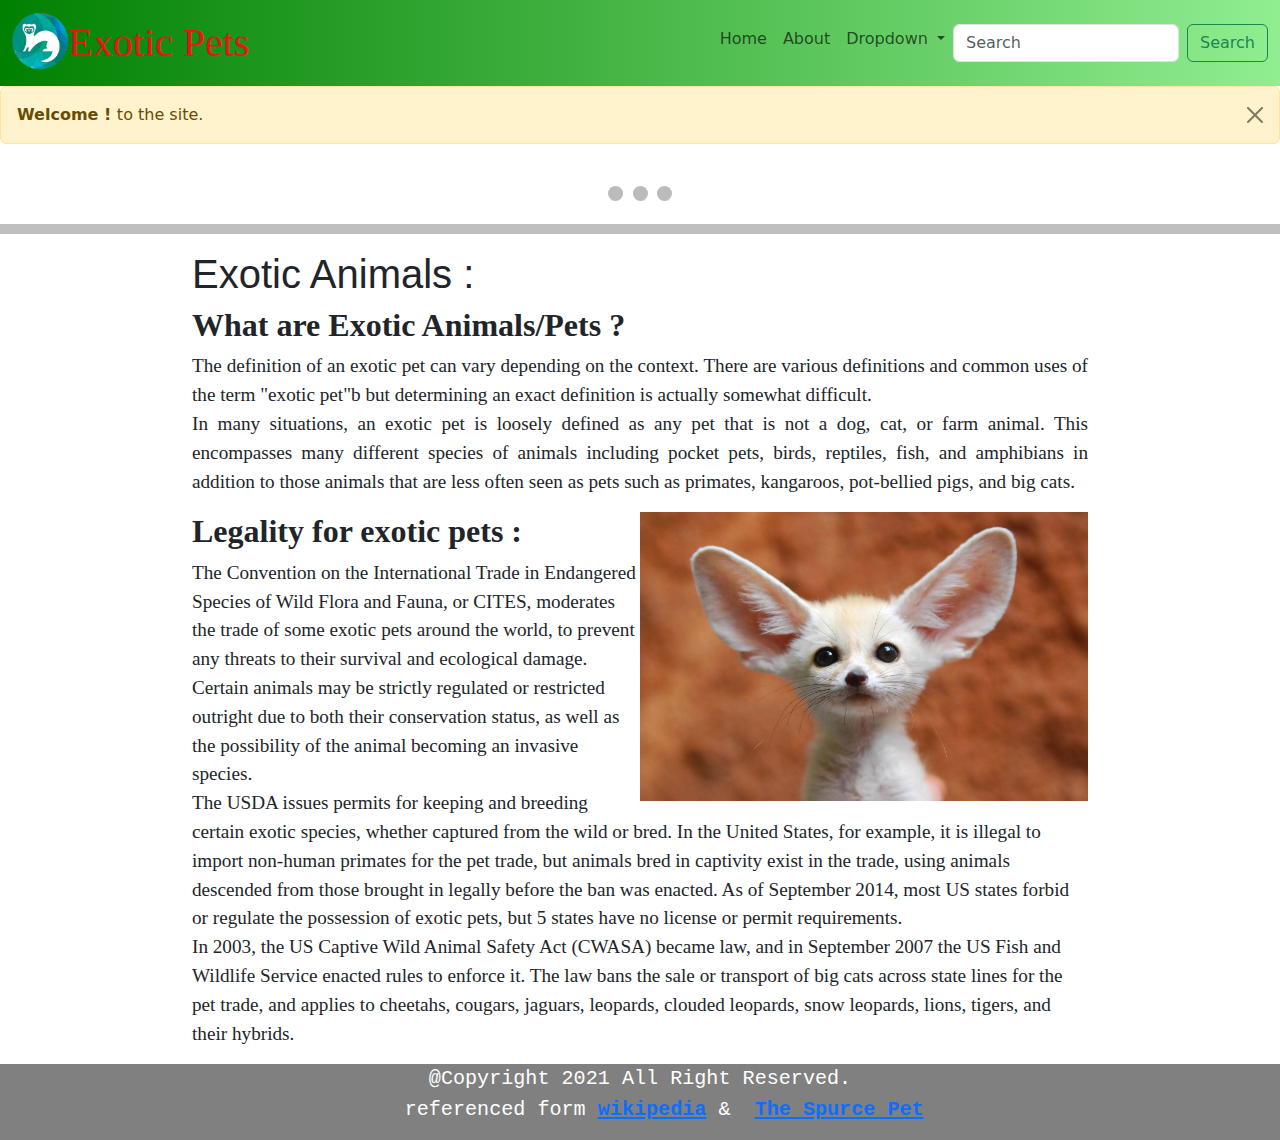
<file: trash/html/index.html>
<!doctype html>
<html lang="en">

<head>
  <!-- Required meta tags -->
  <meta charset="utf-8">
  <meta name="viewport" content="width=device-width, initial-scale=1">

  <!-- Bootstrap CSS -->
  <link href="https://cdn.jsdelivr.net/npm/bootstrap@5.0.0-beta3/dist/css/bootstrap.min.css" rel="stylesheet">

  <!--Own CSS-->
  <link href="style2.css" rel="stylesheet">
  <title>Exotic Pets</title>
  <link rel="icon" href="images/logo1.png" type="images/logo1.png">
</head>

<body>
  <nav class="navbar navbar-expand-lg sticky-top navbar-light bg-light ">
    <div class="container-fluid">
      <a class="navbar-brand " href="index.html"><img src="images/logo1.png"> </img> Exotic Pets</a>
      <button class="navbar-toggler" type="button" data-bs-toggle="collapse" data-bs-target="#navbarSupportedContent"
        aria-controls="navbarSupportedContent" aria-expanded="false" aria-label="Toggle navigation">
        <span class="navbar-toggler-icon"></span>
      </button>
      <div class="collapse navbar-collapse " id="navbarSupportedContent">
        <ul class="navbar-nav ms-auto mb-2 mb lg-0  ">
          <li class="nav-item">
            <a class="nav-link" aria-current="page" href="#">Home</a>
          </li>
          <li class="nav-item">
            <a class="nav-link" href="#">About</a>
          </li>
          <li class="nav-item dropdown">
            <a class="nav-link dropdown-toggle" href="#" id="navbarDropdown" role="button" data-bs-toggle="dropdown">
              Dropdown
            </a>
            <ul class="dropdown-menu" aria-labelledby="navbarDropdown">
              <li><a class="dropdown-item" href="#">Action</a></li>
              <li><a class="dropdown-item" href="#">Another action</a></li>
              <li>
                <hr class="dropdown-divider">
              </li>
              <li><a class="dropdown-item" href="#">Something else here</a></li>
            </ul>
          </li>
        </ul>
        <form class="d-flex ml-auto">
          <input class="form-control me-2" type="search" placeholder="Search" aria-label="Search">
          <button class="btn btn-outline-success" type="submit">Search</button>
        </form>
      </div>
    </div>
  </nav>

  <div class="alert alert-warning alert-dismissible fade show" role="alert">
    <strong>Welcome ! </strong>to the site.
    <button type="button" class="btn-close" data-bs-dismiss="alert" aria-label="Close"></button>
  </div>
<div>
  <script src="carousal.js"></script>
  <link href="carousal.css" rel="stylesheet">
  <!-- Slideshow container -->
<div class="slideshow-container">


   <!-- Full-width images with number and caption text -->
   <div class="mySlides fade">
    <div class="numbertext">1 / 3</div>
    <img src="images/peacock.jpg" style="width:100%">
    <div class="text">Caption Text</div>
  </div>

  <div class="mySlides fade">
    <div class="numbertext">2 / 3</div>
    <img src="images/squrill.jpg" style="width:100%">
    <div class="text">Caption Two</div>
  </div>

  <div class="mySlides fade">
    <div class="numbertext">3 / 3</div>
    <img src="images/fennecfox.jpg" style="width:100%">
    <div class="text">Caption Three</div>
  </div>

  <!-- Next and previous buttons -->
  <a class="prev" onclick="plusSlides(-1)">&#10094;</a>
  <a class="next" onclick="plusSlides(1)">&#10095;</a>
</div>
<br>

<!-- The dots/circles -->
<div style="text-align:center">
  <span class="dot" onclick="currentSlide(1)"></span>
  <span class="dot" onclick="currentSlide(2)"></span>
  <span class="dot" onclick="currentSlide(3)"></span>
</div>
</div>
  <!--<div id="carouselExampleIndicators ms-auto me-auto" class="carousel slide" data-bs-ride="carousel">
    <div class="carousel-inner">
      <div class="carousel-item active">
        <img src="images/junglebackground.jpg" class="d-block w-100" alt="images/">
      </div>
      <div class="carousel-item">
        <img src="images/peacock.jpg" class="d-block w-100" alt="images/">
      </div>
      <div class="carousel-item">
        <img src="images/squrill.jpg" class="d-block w-100" alt="images/">
      </div>
    </div>
  </div>-->
  <hr class="line">
  <div class="para" >
  <h1>Exotic Animals :</h1>
  <h2>What are Exotic Animals/Pets ?</h2>
  <p align="justify" >The definition of an <strong>exotic pet</strong> can vary depending on the context. There are various definitions and common uses of the term
     <b>"exotic pet"</b>b but determining an exact definition is actually somewhat difficult.<br>
     In many situations, an exotic pet is loosely defined as any pet that is not a dog, cat, or farm animal. This encompasses many different species of animals
      including pocket pets, birds, reptiles, fish,  and amphibians in addition to those animals that are less often seen as pets such as primates, kangaroos, 
      pot-bellied pigs, and big cats.</p>
      <img src="images/fennecfox.jpg">
  <h2>Legality for exotic pets :</h2>
  <p>The Convention on the International Trade in Endangered Species of Wild Flora and Fauna, or CITES, moderates the trade of some exotic pets around the world, to prevent any threats to their survival and ecological damage. Certain animals may be strictly regulated or restricted outright due to both their conservation status, as well as the possibility of the animal becoming an invasive species.<br>
    The USDA issues permits for keeping and breeding certain exotic species, whether captured from the wild or bred. In the United States, for example, it is illegal to import non-human primates for the pet trade, but animals bred in captivity exist in the trade, using animals descended from those brought in legally before the ban was enacted. As of September 2014, most US states forbid or regulate the possession of exotic pets, but 5 states have no license or permit requirements.<br>
    In 2003, the US Captive Wild Animal Safety Act (CWASA) became law, and in September 2007 the US Fish and Wildlife Service enacted rules to enforce it. The law bans the sale or transport of big cats across state lines for the pet trade, and applies to cheetahs, cougars, jaguars, leopards, clouded leopards, snow leopards, lions, tigers, and their hybrids.</p>

  </div>

  <div class="footer"> 
    <pre>@Copyright 2021 All Right Reserved.
    referenced form <b><a href="https://en.wikipedia.org/wiki/Exotic_pet" target="_blank">wikipedia</a></b> &  <b><a href="https://www.thesprucepets.com/what-is-an-exotic-pet-1237289" target="_blank">The Spurce Pet</a></b></pre>

  </div>
  <!-- Optional JavaScript; choose one of the two! -->

  <!-- Option 1: Bootstrap Bundle with Popper -->
  <script src="https://cdn.jsdelivr.net/npm/bootstrap@5.0.0-beta3/dist/js/bootstrap.bundle.min.js"
    integrity="sha384-JEW9xMcG8R+pH31jmWH6WWP0WintQrMb4s7ZOdauHnUtxwoG2vI5DkLtS3qm9Ekf"
    crossorigin="anonymous"></script>

  <!-- Option 2: Separate Popper and Bootstrap JS -->
  <!--
    <script src="https://cdn.jsdelivr.net/npm/@popperjs/core@2.9.1/dist/umd/popper.min.js" integrity="sha384-SR1sx49pcuLnqZUnnPwx6FCym0wLsk5JZuNx2bPPENzswTNFaQU1RDvt3wT4gWFG" crossorigin="anonymous"></script>
    <script src="https://cdn.jsdelivr.net/npm/bootstrap@5.0.0-beta3/dist/js/bootstrap.min.js" integrity="sha384-j0CNLUeiqtyaRmlzUHCPZ+Gy5fQu0dQ6eZ/xAww941Ai1SxSY+0EQqNXNE6DZiVc" crossorigin="anonymous"></script>
    -->
  
  </body>

</html>
</file>
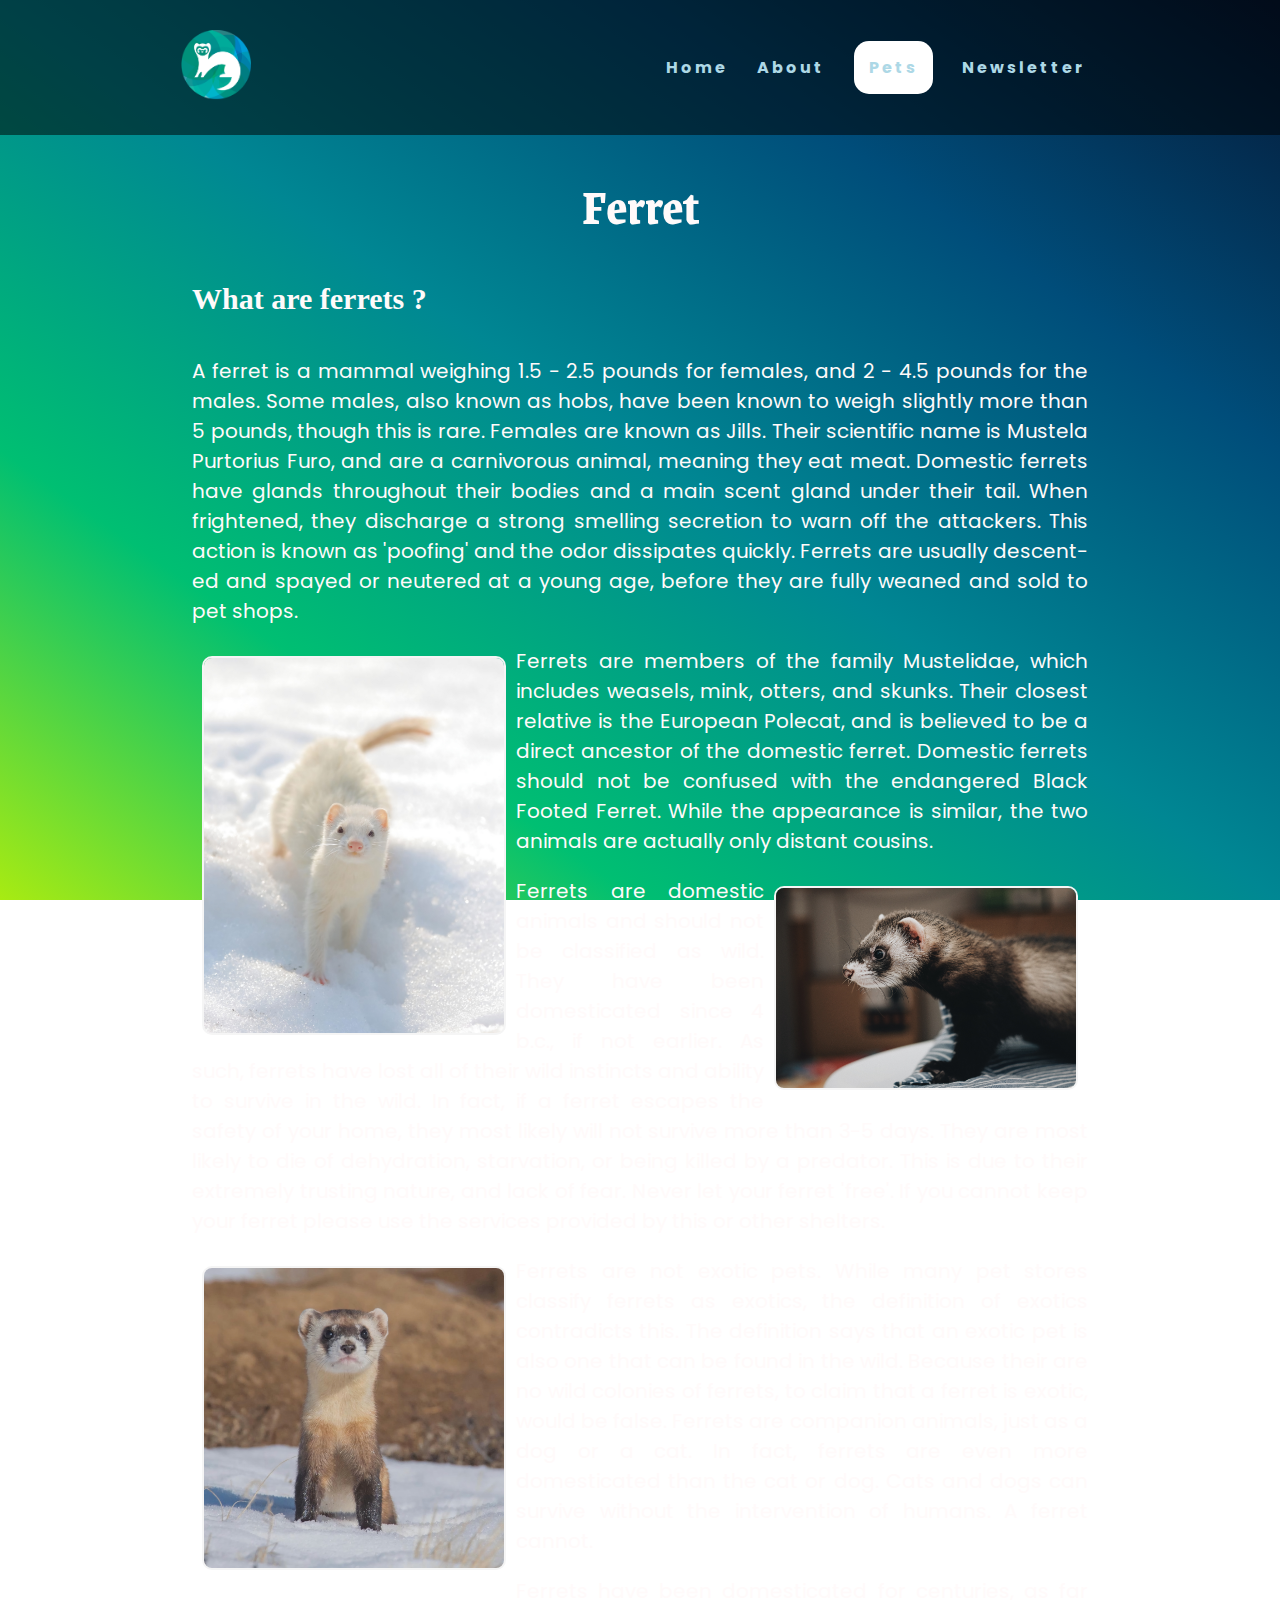
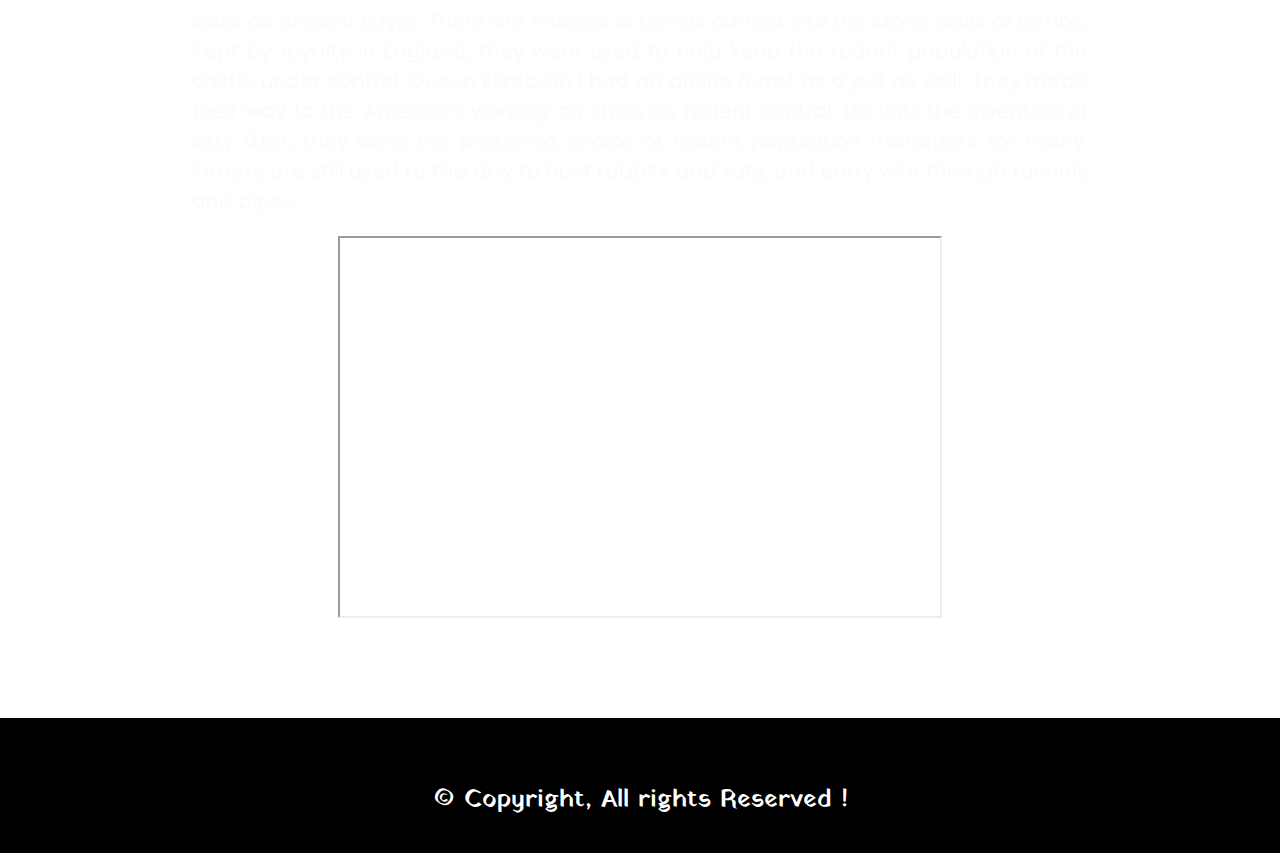
<file: ferret.html>
<!DOCTYPE html>
<html lang="en">

<head>
    <meta charset="UTF-8">
    <meta http-equiv="X-UA-Compatible" content="IE=edge">
    <meta name="viewport" content="width=device-width, initial-scale=1.0">
    <link href="https://fonts.googleapis.com/css2?family=Poppins:wght@500&display=swap" rel="stylesheet">
    <link href="main.css" rel="stylesheet">
    <link href='https://fonts.googleapis.com/css?family=Grenze' rel='stylesheet'>
    <link href="https://fonts.googleapis.com/css2?family=Yatra+One&display=swap" rel="stylesheet">
    <link href="https://fonts.googleapis.com/css2?family=Lobster&display=swap" rel="stylesheet">
    <link rel="icon" href="images/title.svg">
    <title>Exotic Pets/Pets/Red Panda</title>
</head>

<body style="margin: 0px;">

    <div class="background">
        <nav class="menu bar">
            <link rel="stylesheet" href="nav.css">
            <div class="logo">
                <a href="index.html"><img src="images/logo1.png"></a>
            </div>
            <ul class="nav-links">
                <li> <a href="index.html" >Home</a></li>
                <li> <a href="about.html" >About</a></li>
                <li> <a href="pets.html" class="current">Pets</a></li>
                <li> <a href="newsletter.html" >Newsletter </a></li>
            </ul>
        
        </nav>
        <style>
            .paragraph {
                margin-left: 15%;
                margin-right: 15%;
            }

            .paragraph h1 {
                text-align: center;
                font-family: 'Grenze';
                font-weight: bold;
                color: snow;
                font-size: 50px;
            }

            .paragraph h4 {
                text-align: left;
                font-size: 30px;
                font-weight: bold;
                color: snow;
            }

            .paragraph p {
                text-align: justify;
                font-size: 20px;
                font-family: 'poppins';
                color: snow;

            }

            .paragraph img {
                width: 300px;
                height: auto;
                border-radius: 10px;
                border: 2px solid whitesmoke;
                margin: 10px;
            }

            .paragraph pre {
                text-align: justify;
                font-size: 20px;
                font-family: 'poppins';
                color: snow;
            }

            .paragraph iframe {
                width: 600px;
                height: 378px;
                justify-content: center;
                display: flex;
                margin: auto;
                margin-bottom: 100px;
            }
        </style>
        <div class="paragraph">
            <h1>Ferret</h1>
            <h4>What are ferrets ?</h4>
            <p> A ferret is a mammal weighing 1.5 - 2.5 pounds for females, and 2 - 4.5 pounds for the males. Some
                males, also known as hobs, have been known to weigh slightly more than 5 pounds, though this is rare.
                Females are known as Jills. Their scientific name is Mustela Purtorius Furo, and are a carnivorous
                animal, meaning they eat meat. Domestic ferrets have glands throughout their bodies and a main scent
                gland under their tail. When frightened, they discharge a strong smelling secretion to warn off the
                attackers. This action is known as 'poofing' and the odor dissipates quickly. Ferrets are usually
                descent-ed and spayed or neutered at a young age, before they are fully weaned and sold to pet shops.

            </p>
            <img src="images/ferret1.jpg" style="float: left;">
            <p>Ferrets are members of the family Mustelidae, which includes weasels, mink, otters, and skunks. Their
                closest relative is the European Polecat, and is believed to be a direct ancestor of the domestic
                ferret. Domestic ferrets should not be confused with the endangered Black Footed Ferret. While the
                appearance is similar, the two animals are actually only distant cousins.

            </p>
            <img src="images/ferret2.jpg" style="float: right;">
            <p> Ferrets are domestic animals and should not be classified as wild. They have been domesticated since 4
                b.c., if not earlier. As such, ferrets have lost all of their wild instincts and ability to survive in
                the wild. In fact, if a ferret escapes the safety of your home, they most likely will not survive more
                than 3-5 days. They are most likely to die of dehydration, starvation, or being killed by a predator.
                This is due to their extremely trusting nature, and lack of fear. Never let your ferret 'free'. If you
                cannot keep your ferret please use the services provided by this or other shelters.

            </p>
            <img src="images/ferret3.jpg" style="float:left;">
            <p> Ferrets are not exotic pets. While many pet stores classify ferrets as exotics, the definition of
                exotics contradicts this. The definition says that an exotic pet is also one that can be found in the
                wild. Because their are no wild colonies of ferrets, to claim that a ferret is exotic, would be false.
                Ferrets are companion animals, just as a dog or a cat. In fact, ferrets are even more domesticated than
                the cat or dog. Cats and dogs can survive without the intervention of humans. A ferret cannot.
                
            </p> 
            <p>Ferrets have been domesticated for centuries, as far back as ancient Egypt. There are images of ferrets
            carved into the stone walls of tombs. Kept by royalty in England, they were used to help keep the rodent
            population of the castle under control. Queen Elizabeth I had an albino ferret as a pet as well. They made
            their way to the America's working on ships as rodent control. Up until the invention of kitty litter, they
            were the preferred choice of rodent population managers for many. Ferrets are still used to this day to hunt
            rabbits and rats, and carry wire through tunnels and pipes.
                </p>
        
            <iframe src="https://www.youtube.com/embed/PhPxobsJORg?autoplay=1&mute=1">
            </iframe>
        </div>



        <div class="footer">
            <p style="text-align: center; margin: 0px;">&#169; Copyright, All rights Reserved !</p>
        </div>
    </div>
</body>

</html>
</file>
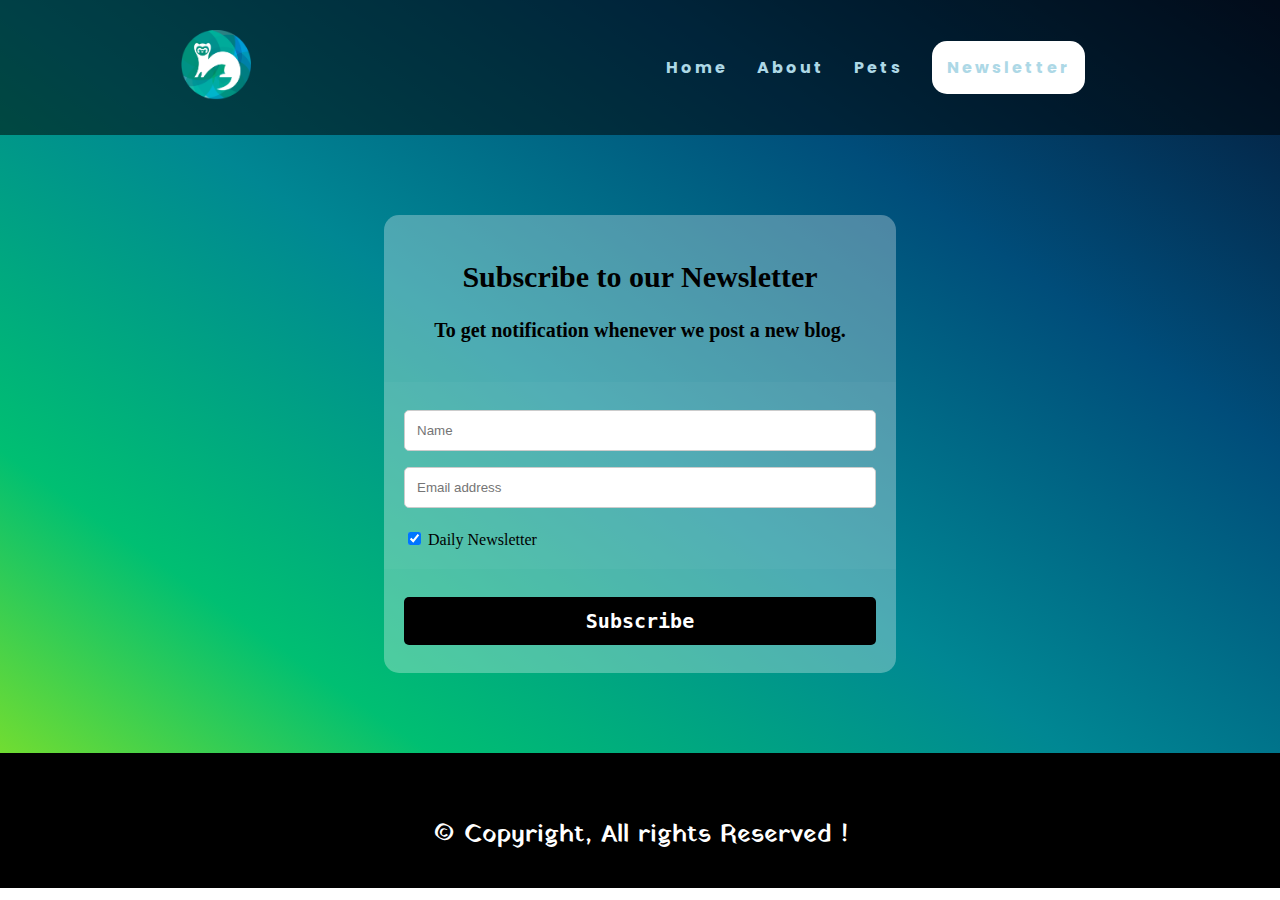
<file: newsletter.html>
<!DOCTYPE html>
<html lang="en">

<head>
  <meta charset="UTF-8">
  <meta http-equiv="X-UA-Compatible" content="IE=edge">
  <meta name="viewport" content="width=device-width, initial-scale=1.0">
  <link href="https://fonts.googleapis.com/css2?family=Poppins:wght@500&display=swap" rel="stylesheet">
  <link href="main.css" rel="stylesheet">
  <link href='https://fonts.googleapis.com/css?family=Grenze' rel='stylesheet'>
  <link href="https://fonts.googleapis.com/css2?family=Yatra+One&display=swap" rel="stylesheet">
  <link href="https://fonts.googleapis.com/css2?family=Lobster&display=swap" rel="stylesheet">
  <link rel="icon" href="images/title.svg">
  <title>Exotic Pets/sign up</title>
</head>
<div class="background">

  <body style="margin: 0px; padding: 0px;">
    <div class="background">
      <div>
        <nav class="menu bar">
          <link rel="stylesheet" href="nav.css">
          <div class="logo">
            <a href="index.html"><img src="images/logo1.png"></a>
          </div>
          <ul class="nav-links">
            <li> <a href="index.html">Home</a></li>
            <li> <a href="about.html">About</a></li>
            <li> <a href="pets.html">Pets </a></li>
            <li> <a href="newsletter.html" class="current">Newsletter </a></li>
          </ul>
        </nav>
      </div>
      <div class="newsletter">
        <link href="newsletter.css" rel="stylesheet">
        <form method=post action="thankyou.html">
          <div class="container">
            <h2 style="text-align: center; font-weight: bold; font-size: 30px;">Subscribe to our Newsletter</h2>
            <p style="text-align: center; font-weight: bold; font-size: 20px;">To get notification whenever we post a
              new blog.</p>
          </div>

          <div class="container" style="background-color:rgba(255, 255, 255, 0.322)">
            <input type="text" placeholder="Name" name="name" required>
            <input type="text" placeholder="Email address" name="mail" required>
            <label>
              <input type="checkbox" checked="checked" name="subscribe"> Daily Newsletter
            </label>
          </div>

          <div class="container">
            <input type="submit" value="Subscribe">
          </div>
        </form>
      </div>
    </div>
    <div class="footer">
      <p style="text-align: center; margin: 0px;">&#169; Copyright, All rights Reserved !</p>
    </div>

  </body>


</html>
</file>
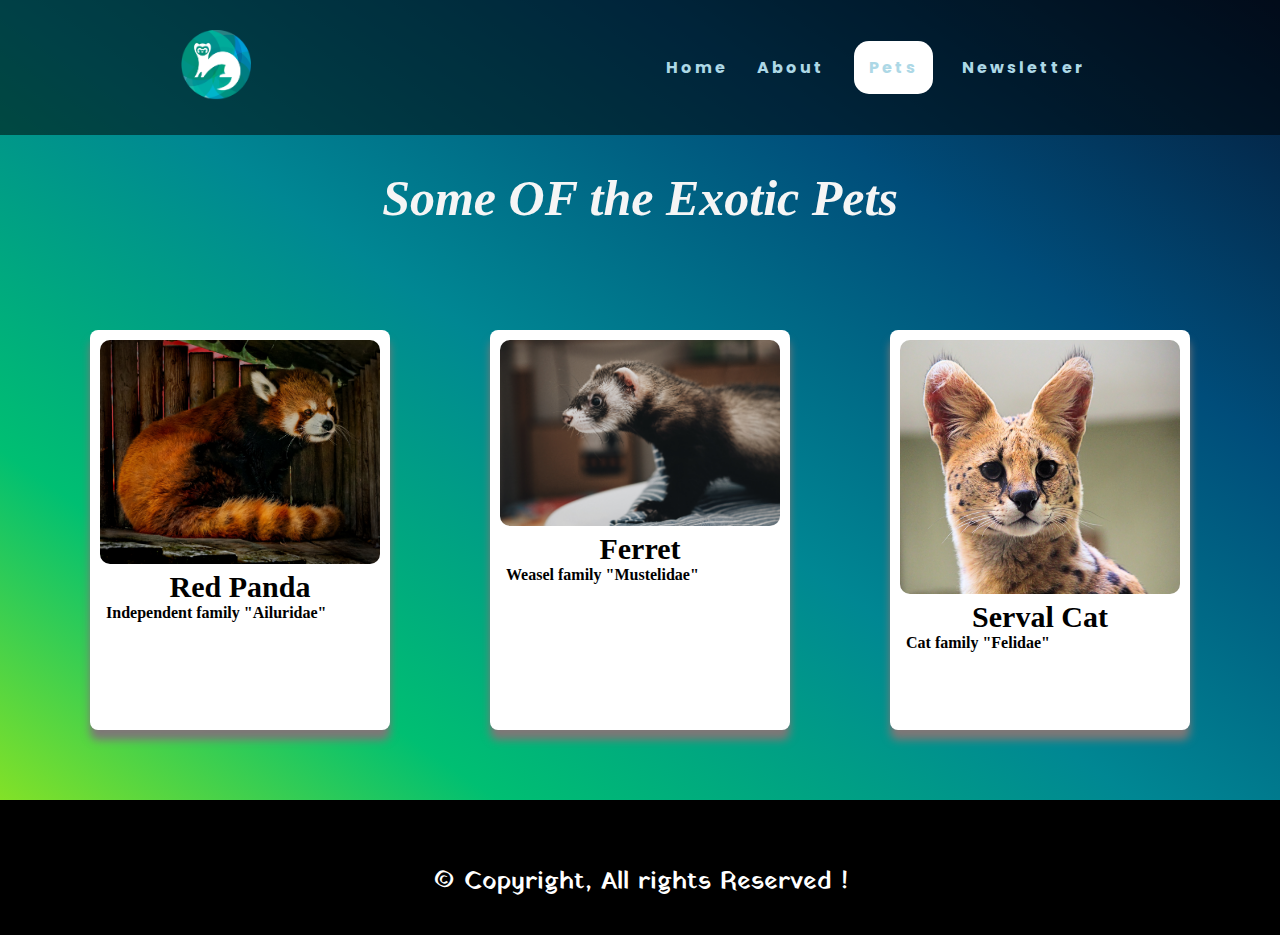
<file: pets.html>
<!DOCTYPE html>
<html lang="en">

<head>
  <meta charset="UTF-8">
  <meta http-equiv="X-UA-Compatible" content="IE=edge">
  <meta name="viewport" content="width=device-width, initial-scale=1.0">
  <link href="https://fonts.googleapis.com/css2?family=Poppins:wght@500&display=swap" rel="stylesheet">
  <link href="main.css" rel="stylesheet">
  <link href='https://fonts.googleapis.com/css?family=Grenze' rel='stylesheet'>
  <link href="https://fonts.googleapis.com/css2?family=Yatra+One&display=swap" rel="stylesheet">
  <link href="https://fonts.googleapis.com/css2?family=Lobster&display=swap" rel="stylesheet">
  <link rel="icon" href="images/title.svg">
  <title>Exotic Pets / pets</title>
</head>

<body style="margin: 0px;">
  <div class="background">
    <nav class="menu bar">
      <link rel="stylesheet" href="nav.css">
      <div class="logo">
        <a href="index.html"><img src="images/logo1.png"></a>
      </div>
      <ul class="nav-links">
        <li> <a href="index.html">Home</a></li>
        <li> <a href="about.html">About</a></li>
        <li> <a href="pets.html" class="current">Pets</a></li>
        <li> <a href="newsletter.html">Newsletter </a></li>
      </ul>
      
    </nav>
    <h1 class="heading">Some OF the Exotic Pets</h1>
    <div class="cardsss">
      <link rel="stylesheet" href="pets.css">
      <a href="redpanda.html">
        <div class="card" id="c1">
          <img src="images/red panda 1.jpg" alt="Avatar">
          <div class="container">
            <h4><b>Red Panda</b></h4>
            <p>Independent family "Ailuridae"</p>
          </div>
        </div>
      </a>

      <a href="ferret.html">
        <div class="card" id="c2">
          <img src="images/ferret2.jpg" alt="Avatar">
          <div class="container">
            <h4><b>Ferret</b></h4>
            <p>Weasel family "Mustelidae"</p>
          </div>
        </div>
      </a>
      <a href="servalcat.html">
        <div class="card" id="c3">
          <img src="images/servel cat 3.jpg" alt="Avatar">
          <div class="container">
            <h4><b>Serval Cat</b></h4>
            <p>Cat family "Felidae"</p>
          </div>
        </div>
      </a>
    </div>
  </div>
  <div class="footer">
    <p style="text-align: center; margin: 0px;">&#169; Copyright, All rights Reserved !</p>
  </div>
</body>

</html>
</file>
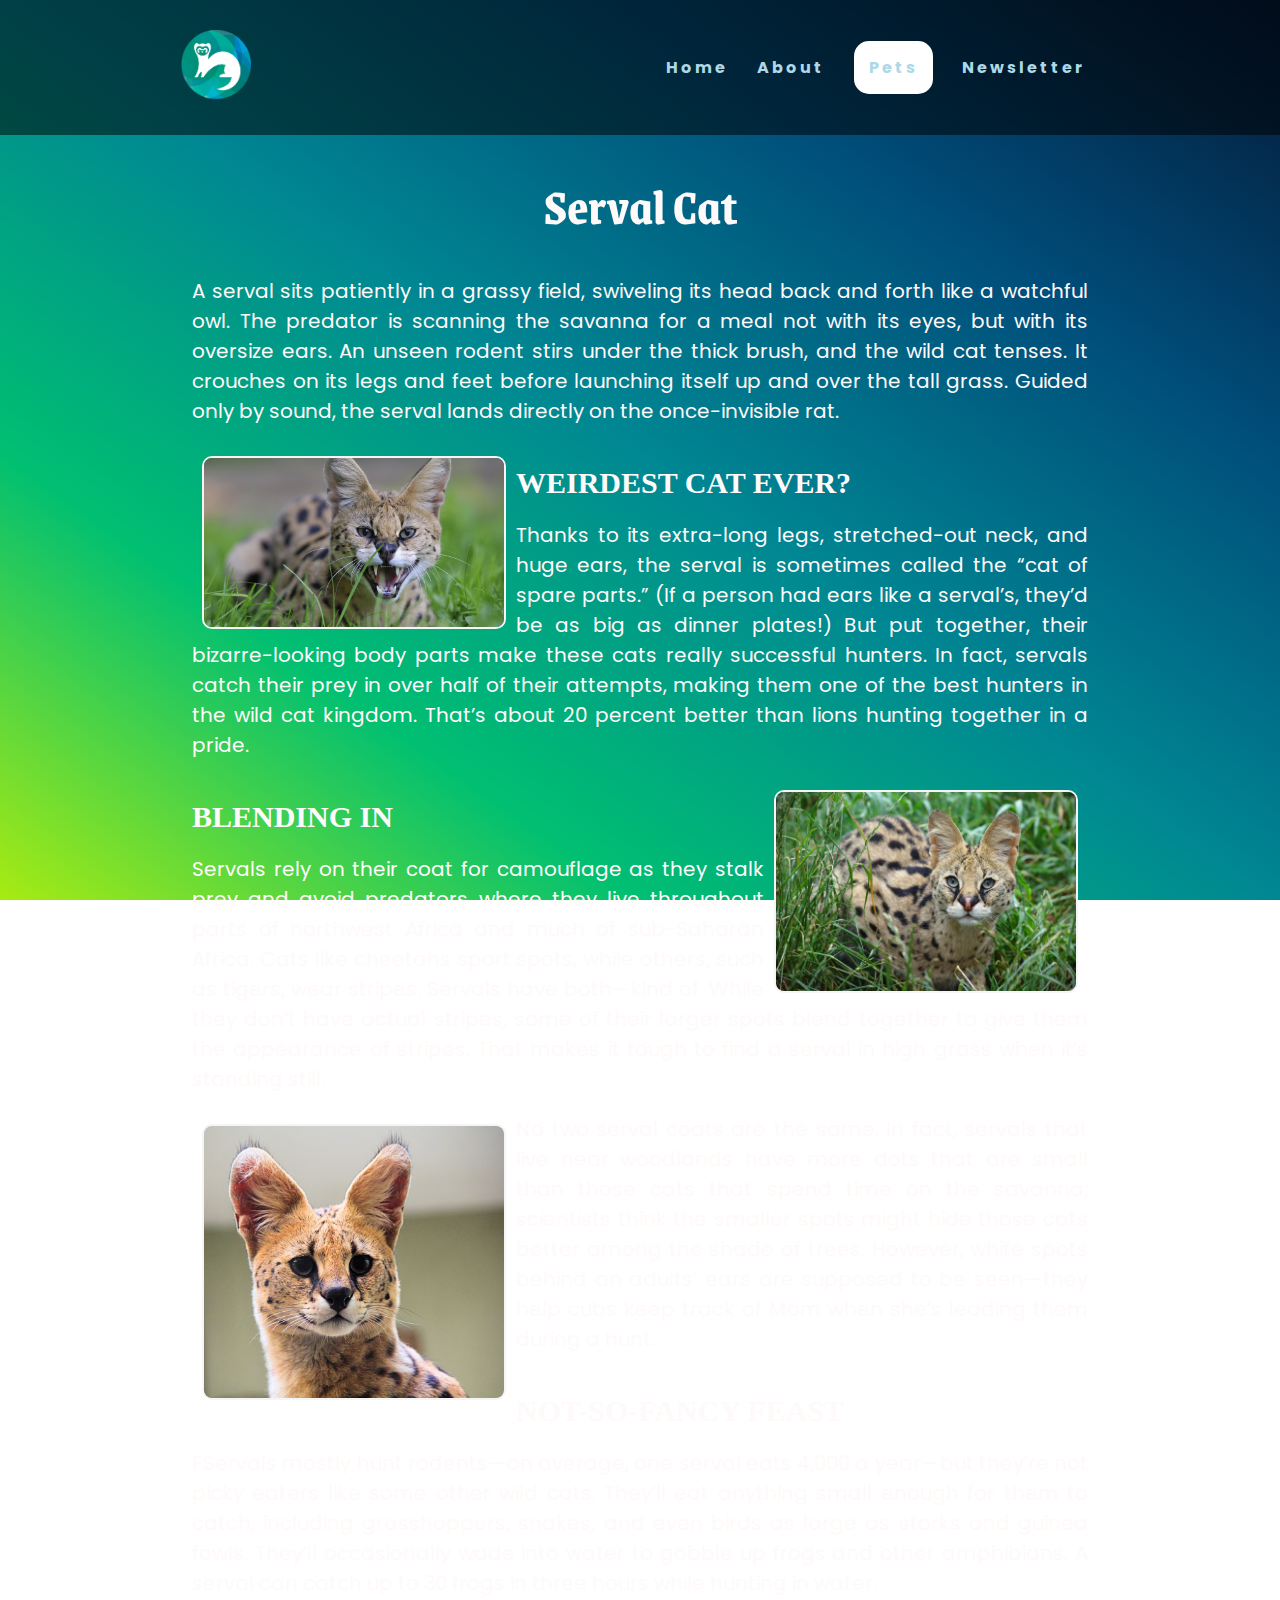
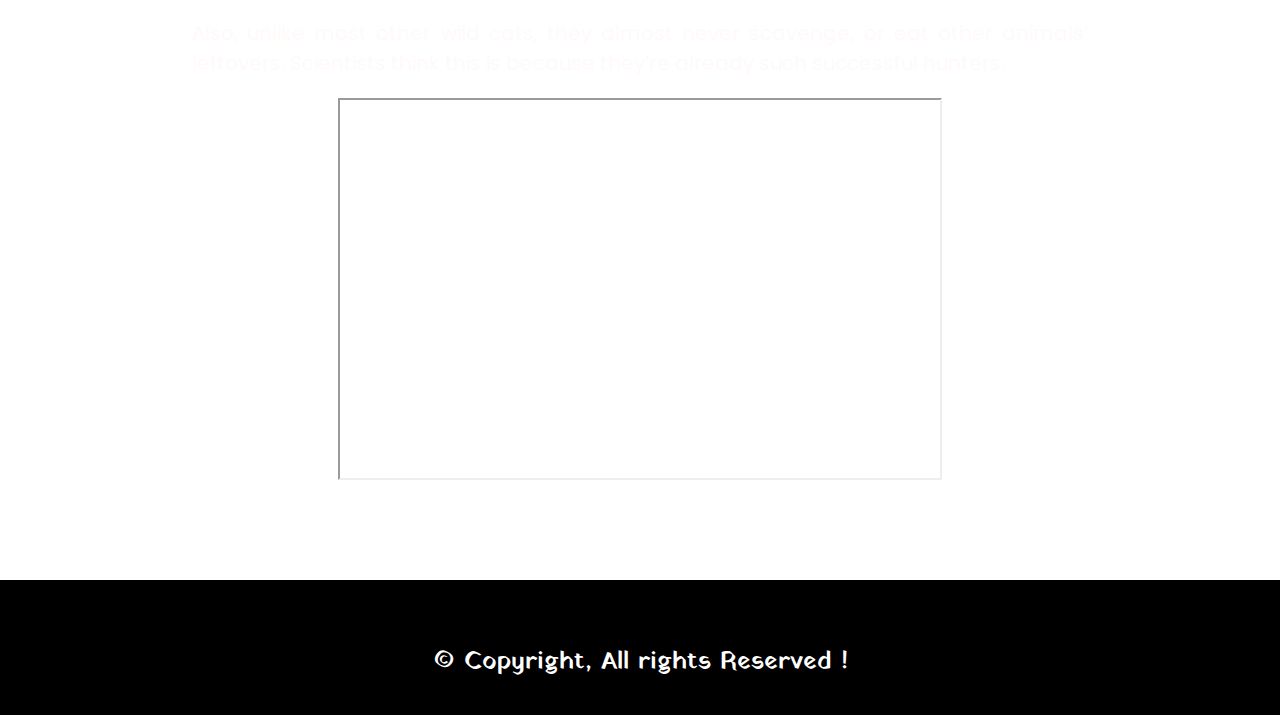
<file: servalcat.html>
<!DOCTYPE html>
<html lang="en">

<head>
    <meta charset="UTF-8">
    <meta http-equiv="X-UA-Compatible" content="IE=edge">
    <meta name="viewport" content="width=device-width, initial-scale=1.0">
    <link href="https://fonts.googleapis.com/css2?family=Poppins:wght@500&display=swap" rel="stylesheet">
    <link href="main.css" rel="stylesheet">
    <link href='https://fonts.googleapis.com/css?family=Grenze' rel='stylesheet'>
    <link href="https://fonts.googleapis.com/css2?family=Yatra+One&display=swap" rel="stylesheet">
    <link href="https://fonts.googleapis.com/css2?family=Lobster&display=swap" rel="stylesheet">
    <link rel="icon" href="images/title.svg">
    <title>Exotic Pets/Pets/Red Panda</title>
</head>

<body style="margin: 0px;">

    <div class="background">
        <nav class="menu bar">
            <link rel="stylesheet" href="nav.css">
            <div class="logo">
                <a href="index.html"><img src="images/logo1.png"></a>
            </div>
            <ul class="nav-links">
                <li> <a href="index.html" >Home</a></li>
                <li> <a href="about.html" >About</a></li>
                <li> <a href="pets.html" class="current" >Pets</a></li>
                <li> <a href="newsletter.html" >Newsletter </a></li>
            </ul>
            
        </nav>
        <style>
            .paragraph {
                margin-left: 15%;
                margin-right: 15%;
            }

            .paragraph h1 {
                text-align: center;
                font-family: 'Grenze';
                font-weight: bold;
                color: snow;
                font-size: 50px;
            }

            .paragraph h4 {
                margin-bottom: 10px;
                text-align: left;
                font-size: 30px;
                font-weight: bold;
                color: snow;
            }

            .paragraph p {
                text-align: justify;
                font-size: 20px;
                font-family: 'poppins';
                color: snow;

            }

            .paragraph img {
                width: 300px;
                height: auto;
                border-radius: 10px;
                border: 2px solid whitesmoke;
                margin: 10px;
            }

            .paragraph pre {
                text-align: justify;
                font-size: 20px;
                font-family: 'poppins';
                color: snow;
            }

            .paragraph iframe {
                width: 600px;
                height: 378px;
                justify-content: center;
                display: flex;
                margin: auto;
                margin-bottom: 100px;
            }
        </style>
        <div class="paragraph">
            <h1>Serval Cat</h1>

            <p> A serval sits patiently in a grassy field, swiveling its head back and forth like a watchful owl. The
                predator is scanning the savanna for a meal not with its eyes, but with its oversize ears. An unseen
                rodent stirs under the thick brush, and the wild cat tenses. It crouches on its legs and feet before
                launching itself up and over the tall grass. Guided only by sound, the serval lands directly on the
                once-invisible rat.


            </p>
            <img src="images/serval cat 1.jpg" style="float: left;">
            <h4>WEIRDEST CAT EVER?</h4>
            <p>Thanks to its extra-long legs, stretched-out neck, and huge ears, the serval is sometimes called the “cat
                of spare parts.” (If a person had ears like a serval’s, they’d be as big as dinner plates!) But put
                together, their bizarre-looking body parts make these cats really successful hunters. In fact, servals
                catch their prey in over half of their attempts, making them one of the best hunters in the wild cat
                kingdom. That’s about 20 percent better than lions hunting together in a pride.


            </p>
            <img src="images/servel cat 2.jpg" style="float: right;">
            <h4>BLENDING IN</h4>
            <p> Servals rely on their coat for camouflage as they stalk prey and avoid predators where they live
                throughout parts of northwest Africa and much of sub-Saharan Africa. Cats like cheetahs sport spots,
                while others, such as tigers, wear stripes. Servals have both—kind of. While they don’t have actual
                stripes, some of their larger spots blend together to give them the appearance of stripes. That makes it
                tough to find a serval in high grass when it’s standing still.


            </p>
            <img src="images/servel cat 3.jpg" style="float:left;">
            <p> No two serval coats are the same. In fact, servals that live near woodlands have more dots that are
                small than those cats that spend time on the savanna; scientists think the smaller spots might hide
                those cats better among the shade of trees. However, white spots behind an adults’ ears are supposed to
                be seen—they help cubs keep track of Mom when she’s leading them during a hunt.

            </p>
            <h4>NOT-SO-FANCY FEAST</h4>
            <p>FServals mostly hunt rodents—on average, one serval eats 4,000 a year—but they’re not picky eaters like
                some other wild cats. They’ll eat anything small enough for them to catch, including grasshoppers,
                snakes, and even birds as large as storks and guinea fowls. They’ll occasionally wade into water to
                gobble up frogs and other amphibians. A serval can catch up to 30 frogs in three hours while hunting in
                water.
            </p>
            <p>
                Also, unlike most other wild cats, they almost never scavenge, or eat other animals’ leftovers.
                Scientists think this is because they’re already such successful hunters.</p>
            <iframe src="https://www.youtube.com/embed/aKeBUIvfnAw?t=0.23&autoplay=1&mute=1">
            </iframe>
        </div>



        <div class="footer">
            <p style="text-align: center; margin: 0px;">&#169; Copyright, All rights Reserved !</p>
        </div>
    </div>
</body>

</html>
</file>
<file: trash/html/style2.css>
*{
    
}
.navbar-brand img{
    float: left;
    height: 1.5cm;
    width: auto;
}

.navbar{
    background-image: linear-gradient(to right, green,lightgreen);
}

.navbar-brand{
    font-family: 'Pacifico',cursive;
    font-size: 2.5rem;
    color: rgb(238, 18, 18);
}

 div .carousel-inner{
     margin-top: 1%;
    width:70%; 
    height:500px ;
    margin-left: 15%;
}

 .navbar-nav .navbar-link{
    padding: 2rem 1.2rem;
    font-size: 1rem;
    position: relative;
}

hr.line {
    border: 5px solid;
    color: black;
  }

.para {
    margin-left: 15%;
    margin-right: 15%;
}

.para h1 {
    font-family: Impact, Haettenschweiler, 'Arial Narrow Bold', sans-serif;
}

.para h2{
    font-family: cursive;
    font-weight: bold;
}
.para p{
    font-size: 120%;
    font-family: cursive;
    font-weight: lighter;
}

.para img{
    width: 50%;
    height: auto;
    float: right;
    border: 5px black;
}

.footer {  
    position: bottom;    
    width: auto;  
    height: 2cm;
    background-color: gray;  
    color: white;  
    text-align: center;  
    font-size: 23px;
    font-family: Georgia, 'Times New Roman', Times, serif;
    }
</file>
<file: trash/html/carousal.css>
* {box-sizing:border-box}

/* Slideshow container */
.slideshow-container {
  max-width: 1000px;
  position: relative;
  margin: auto;
}

/* Hide the images by default */
.mySlides {
  display: none;
}

/* Next & previous buttons */
.prev, .next {
  cursor: pointer;
  position: absolute;
  top: 50%;
  width: auto;
  margin-top: -22px;
  padding: 16px;
  color: white;
  font-weight: bold;
  font-size: 18px;
  transition: 0.6s ease;
  border-radius: 0 3px 3px 0;
  user-select: none;
}

/* Position the "next button" to the right */
.next {
  right: 0;
  border-radius: 3px 0 0 3px;
}

/* On hover, add a black background color with a little bit see-through */
.prev:hover, .next:hover {
  background-color: rgba(0,0,0,0.8);
}

/* Caption text */
.text {
  color: #f2f2f2;
  font-size: 15px;
  padding: 8px 12px;
  position: absolute;
  bottom: 8px;
  width: 100%;
  text-align: center;
}

/* Number text (1/3 etc) */
.numbertext {
  color: #f2f2f2;
  font-size: 12px;
  padding: 8px 12px;
  position: absolute;
  top: 0;
}

/* The dots/bullets/indicators */
.dot {
  cursor: pointer;
  height: 15px;
  width: 15px;
  margin: 0 2px;
  background-color: #bbb;
  border-radius: 50%;
  display: inline-block;
  transition: background-color 0.6s ease;
}

.active, .dot:hover {
  background-color: #717171;
}

/* Fading animation */
.fade {
  -webkit-animation-name: fade;
  -webkit-animation-duration: 1.5s;
  animation-name: fade;
  animation-duration: 1.5s;
}

@-webkit-keyframes fade {
  from {opacity: .4}
  to {opacity: 1}
}

@keyframes fade {
  from {opacity: .4}
  to {opacity: 1}
}
</file>
<file: main.css>
.background{
    box-sizing: border-box;
    background-image: linear-gradient(to left bottom, #051937, #004d7a, #008793, #00bf72, #a8eb12);
    background-attachment: fixed;
    background-size: cover;
    min-height: 49vw;
}


body{
    height: 100vh;
}
.footer {
    position: static;
    height: 15vh;
   display: flex;
   align-items: center;
   justify-content: center;
    bottom: 0;
    width: 100%;
    background-color: rgb(0, 0, 0);
    color: white;
 }

 .footer p{
    margin: 50px;
     text-align: center;
     justify-content: center;
     height: 1vh;
    font-family: 'Yatra One', cursive;
    font-size: 25px;
 }
</file>
<file: nav.css>
@import url('https://fonts.googleapis.com/css2?family=Poppins&display=swap');
.menu-bar{
    margin: 0px;
    padding: 0px;
    box-sizing: border-box;
    font-family: 'Poppins', sans-serif;
}

.logo img{
    width: 70px;
    height: auto;
    display: flex;
    margin: 0%;
    padding: 0%;
    margin-bottom: 5px;
    text-align: center;
}
nav{
    display: flex;
    justify-content: space-around;
    align-items: center;
    min-height: 15vh;
    height: 50px;
    background-color: rgba(0, 0, 0, 0.521);
    font-family: 'Poppins', sans-serif;
}

.logo{
    color: rgb(255, 0, 0);
    text-transform: uppercase;
    letter-spacing: 3px;
    font-size: 20px;
    font-family: 'Poppins', sans-serif;
}

.logo h4{
    text-align: center;
}

.nav-links{
    display: flex;
    justify-content: space-around;
    width: 35%;
}
.nav-links li{
    align-items: flex-end;
    list-style: none;
    color: yellow;
    text-decoration: none;
}

.nav-links a {
    color: lightblue;
    text-decoration: none;
    letter-spacing: 3px;
    font-weight: bold;
    font-size: 16px;
    transition: all 0.2s;
    border: 14px ;
    margin: 10px;
    border-radius: 15px;
    overflow: hidden;
}

.nav-links a:hover{
    background-color: white;
    color: black;
    padding: 15px;
    
}

.current{
    background-color: rgb(255, 255, 255);
    color: rgb(0, 0, 0);
    padding: 15px;
}
</file>
<file: newsletter.css>
.newsletter{
    padding: 0px;
    margin: 0px;
    display: flex;
    justify-content: center;
    align-items: center;
    border: 5px ;
    width: 40vw;
    height: auto;
    border-radius: 15px;
    overflow: hidden;
    margin-left: 30%;
    margin-top: 80px;
    margin-bottom: 80px;
  }

  .container {
    padding: 20px;
    background-color: #ffffff4d;
  }
  
  input[type=text], input[type=submit] {
    width: 100%;
    padding: 12px;
    margin: 8px 0;
    display: inline-block;
    border-radius: 5px;
    border: 1px solid #ccc;
    box-sizing: border-box;
  }
  
  input[type=checkbox] {
    text-align: center;
    margin-top: 16px;
  }
  
  input[type=submit] {
    background-color: #000000;
    border-radius: 5px;
    color: white;
    border: none;
    font-size: 20px;
    font-weight: bold;
    font-family: monospace;
    transition: all 0.6s;
  }
  
  input[type=submit]:hover {
    background-color: blanchedalmond;
    color:  black;
  }
</file>
<file: pets.css>
.cardsss{
    display: flex;
    align-items: center;
    margin: 0px;
    padding: 0px;
    justify-content: center;
    height: 60vh;
}

.cardsss a{
  color: black;
  text-decoration: none;
}
#c1 img{
    width: 280px;
    height: auto;
    border-radius: 10px;
    margin-left: 10px;
    margin-top: 10px;
}

#c2 img{
    width: 280px;
    height: auto;
    border-radius: 10px;
    margin-left: 10px;
    margin-top: 10px;
}

#c3 img{
    width: 280px;
    height: auto;
    border-radius: 10px;
    margin-left: 10px;
    margin-top: 10px;
}
.card {
    background-color: white;
    box-shadow: 0 10px 8px 0 rgb(126, 119, 119);
    transition: 0.5s;
    width: 300px;
    height: 400px;
    border-radius: 8px;
    margin: 50px;
    overflow: hidden;
    
  }
  
  .card:hover {
    box-shadow: 0 20px 16px 0 rgb(100, 97, 97);
    border-radius: 30px;
    transform: scale(1.3);
    background-color: grey;
  }
  
  .container {
    padding: 2px 16px;
  }

.container h4{
  text-align: center;
  font-size: 30px;
  font-weight: bold;
  margin: 0px;
}

.container p{
  text-align: justify;
  font-weight: bold;
  margin: 0px;
}
.heading{
    font-family: cursive;
    font-style: italic;
    font-weight: bold;
    color: whitesmoke;
    text-align: center;
    font-size: 50px;
}
</file>
